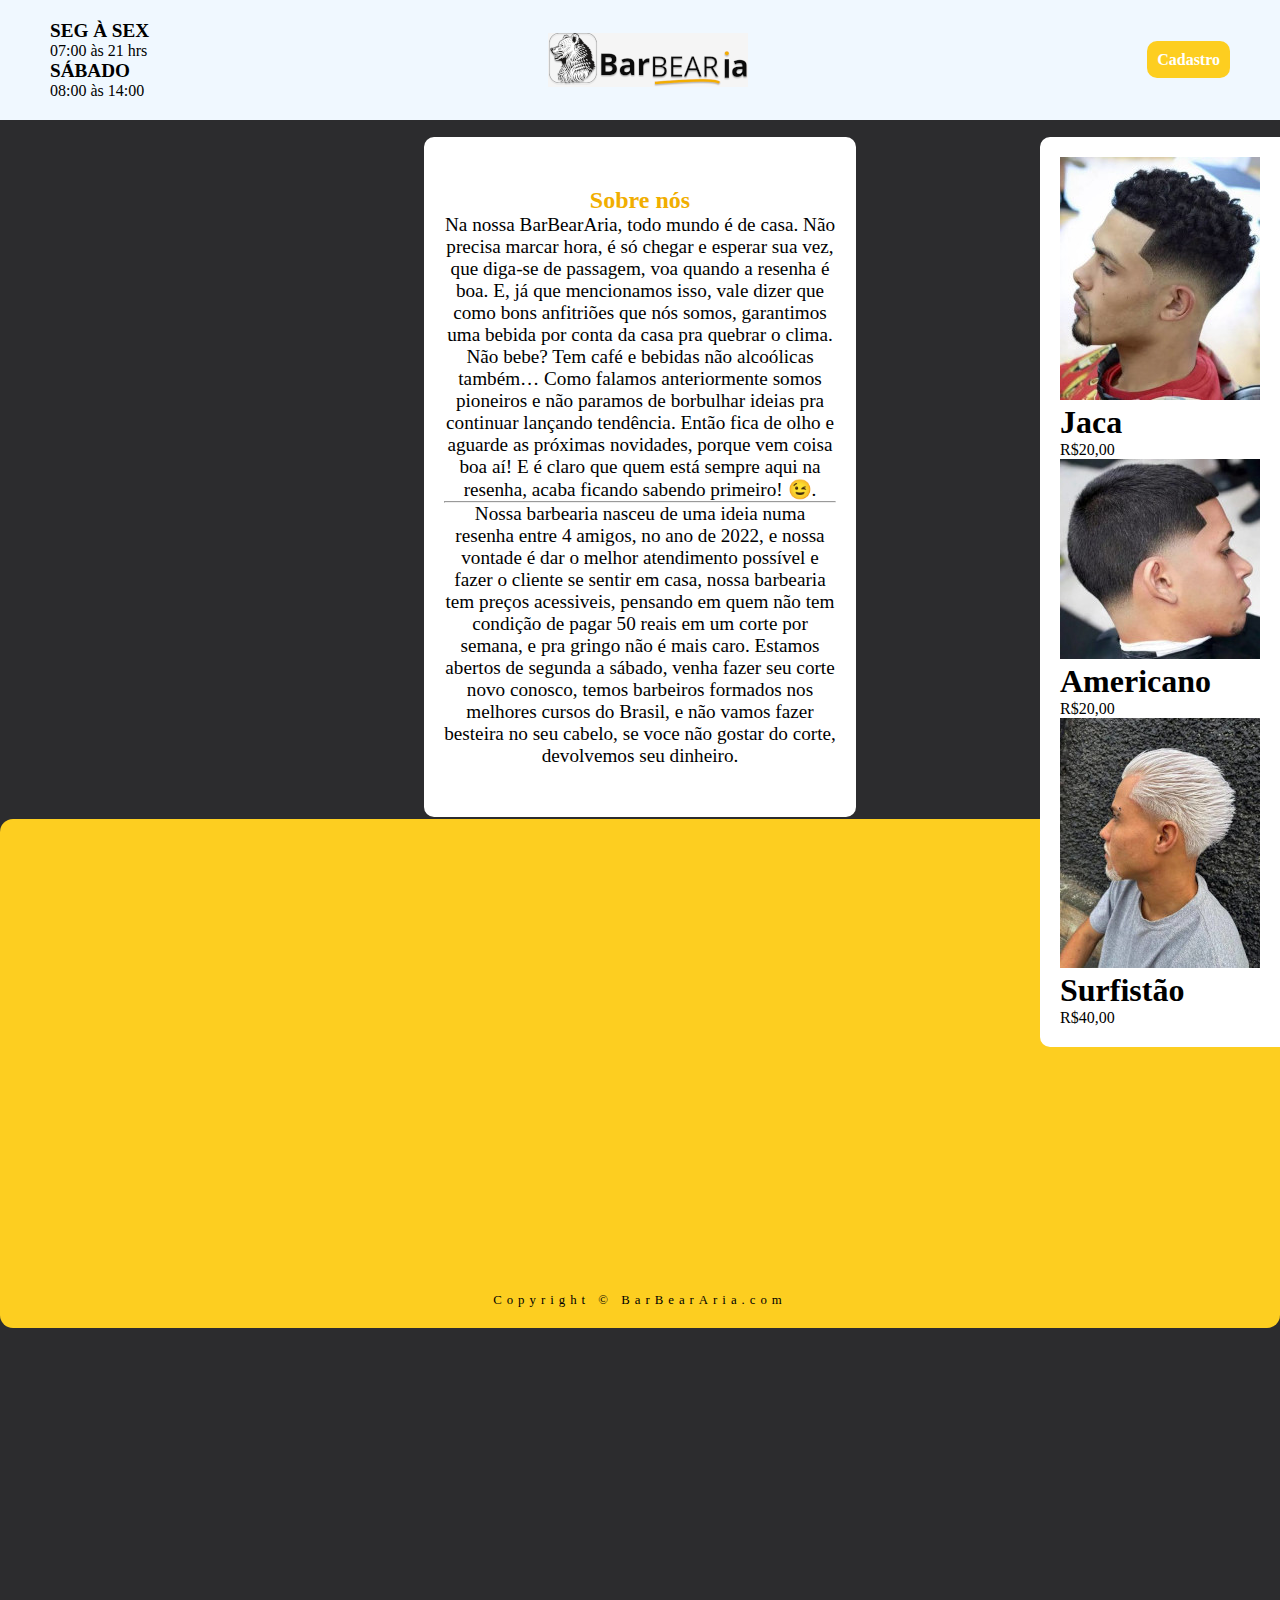
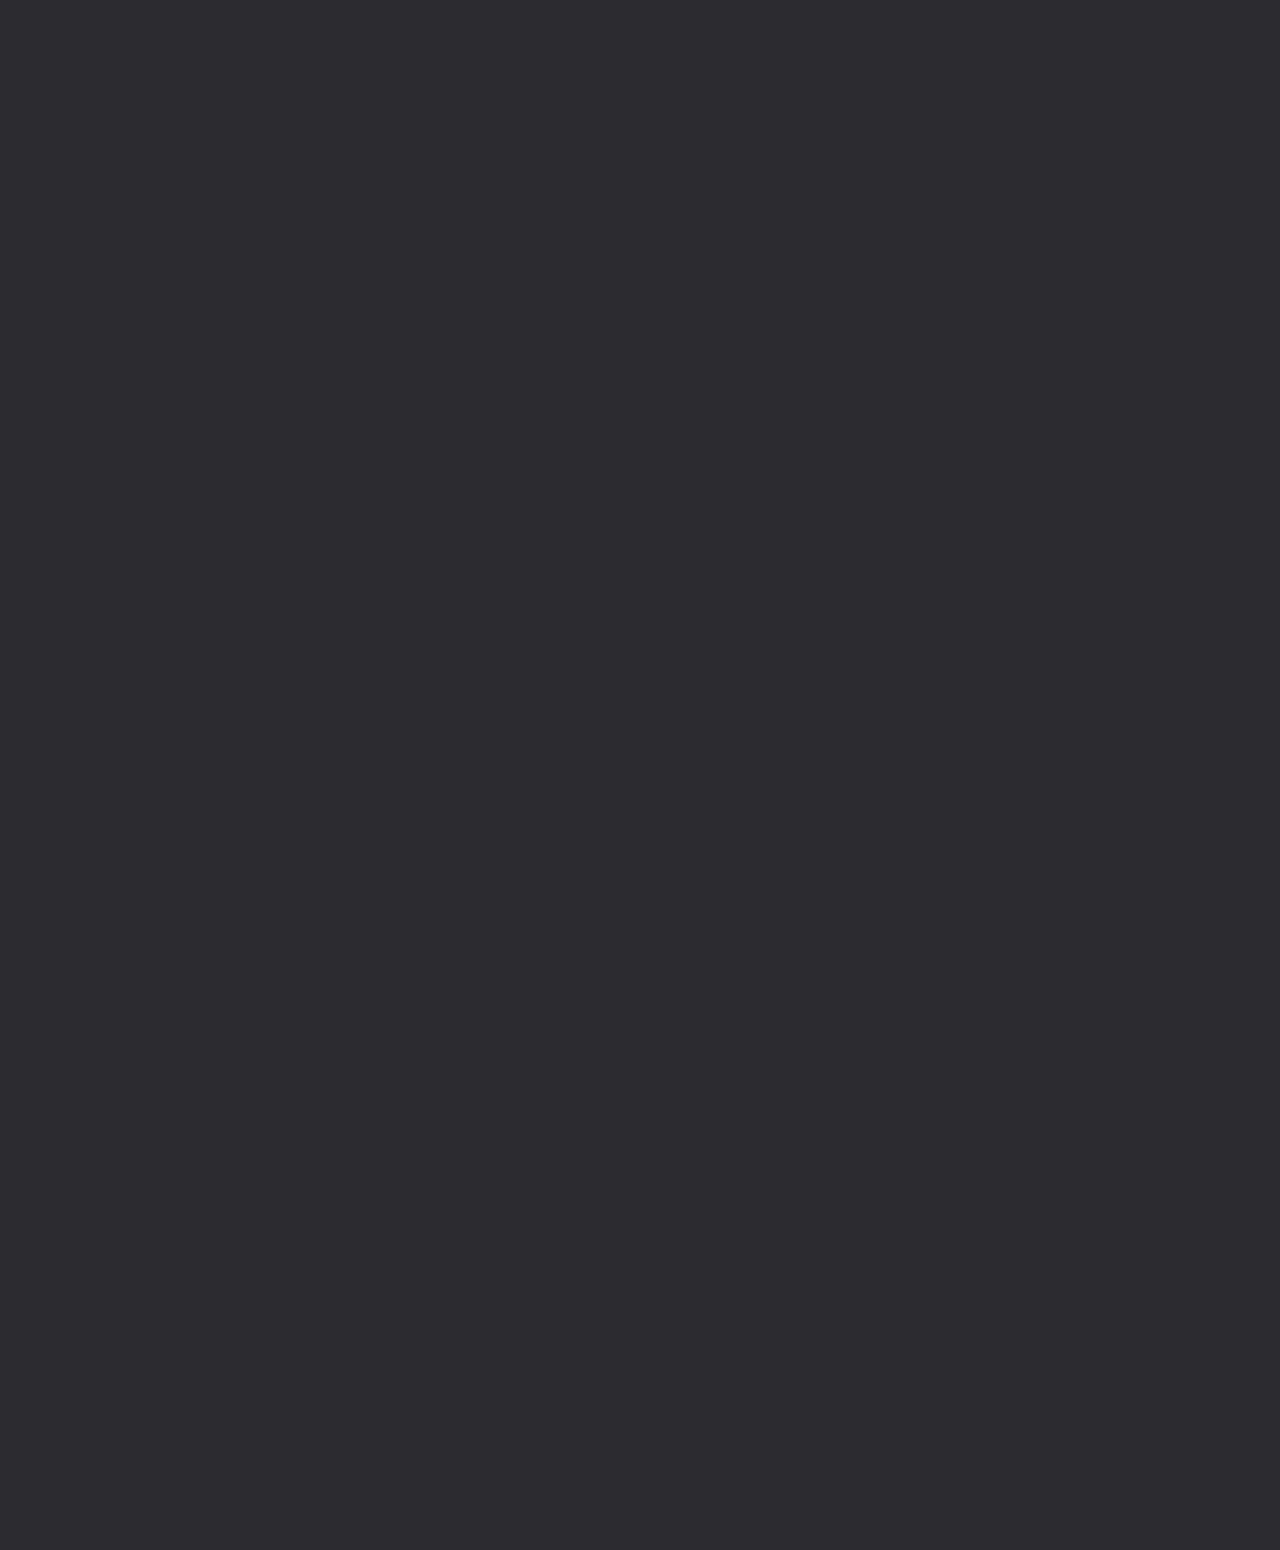
<file: Barbearia-main/aba2.html>
<!DOCTYPE html>
<html lang="pt-br">
<head>
    <meta charset="UTF-8">
    <meta http-equiv="X-UA-Compatible" content="IE=edge">
    <meta name="viewport" content="width=device-width, initial-scale=1.0">
    <link rel="shortcut icon" href="img/favicon.jpg" type="image/x-icon">
    <link rel="stylesheet" href="css/style.css">
    <link href="https://cdn.jsdelivr.net/npm/bootstrap@5.1.3/dist/css/bootstrap.min.css" rel="stylesheet" integrity="sha384-1BmE4kWBq78iYhFldvKuhfTAU6auU8tT94WrHftjDbrCEXSU1oBoqyl2QvZ6jIW3" crossorigin="anonymous">
    <title>BarBEARia</title>
</head>
<body> 
  <div class="div_body">
    <header>
      <div class="let">
        <h1>SEG À SEX</h1>
        
        <p>07:00 às 21 hrs</p> 
        <h1>SÁBADO </h1> 
        
        <p style="margin-bottom: 0;">08:00 às 14:00</p>
      </div>

      <img src="img/logo-barbearia-pitiquinha.png" alt="logo">
        
      <div class="cadastro">
        <a href="form.html">Cadastro</a>
      </div>
    </header>  
    <main>
      <div class="galeria">
        <div class="galeria-conteudo">
          <img src="img/jaca3.jpg">
          <h1>Jaca</h1>
          <p>R$20,00</p>
        </div>
       
        <div class="galeria-conteudo">
          <img src="img/americano.jpg">
          <h1>Americano</h1>
          <p>R$20,00</p>
        </div>
        
        <div>
        <img src="img/surfistão.jpg" alt="corte surfistão">
        <h1>Surfistão</h1>
        <p>R$40,00</p>
      </div>
        
        
        <!-- <img src="img/jaca3.jpg" alt="corte jaca">

        <h1>Jaca</h1>
        <p>R$20,00</p>

        <br>

        <img src="img/americano.jpg" alt="corte americano">

        <br>

        <h1>Americano</h1>
        <p>R$20,00</p>

        <br>

        <img src="img/surfistão.jpg" alt="corte surfistão">

        <br>

        <h1>Surfistão</h1>
        <p>R$40,00</p>

        <br>

        <img src="img/calvao.de.cria.webp" alt="calvao de cria">

        <h1>Calvão de Cria</h1>
        <p>R$60,00</p>

        <br>

        <img src="img/calvao-de-origem1.webp">
        <h1>?????</h1>
        <p>nós te pagamos para fazer isso</p>

        <br>

        <img src="img/calvao-de-origem2.webp">
        <h1>Nike</h1>
        <p>R$100,00</p> -->
      
      </div>

      <div class="sobre">
  <h2>Sobre nós</h2>

        <p>Na nossa BarBearAria, todo mundo é de casa. Não precisa marcar hora, é só chegar e esperar sua vez, que diga-se de passagem, voa quando a resenha é boa. E, já que mencionamos isso, vale dizer que como bons anfitriões que nós somos, garantimos uma bebida por conta da casa pra quebrar o clima. Não bebe? Tem café e bebidas não alcoólicas também…

        Como falamos anteriormente  somos pioneiros e não paramos de borbulhar ideias pra continuar lançando tendência. Então fica de olho e aguarde as próximas novidades, porque vem coisa boa aí!
          
        E é claro que quem está sempre aqui na resenha, acaba ficando sabendo primeiro! 😉. 
        <hr id="hr">

        <p> Nossa barbearia nasceu de uma ideia numa resenha entre 4 amigos, no ano de 2022, e nossa vontade é dar o melhor atendimento possível e fazer o cliente se sentir em casa, nossa barbearia tem preços acessiveis, pensando em quem não tem condição de pagar 50 reais em um corte por semana, e pra gringo não é mais caro. Estamos abertos de segunda a sábado, venha fazer seu corte novo conosco, temos barbeiros formados nos melhores cursos do Brasil, e não vamos fazer besteira no seu cabelo, se voce não gostar do corte, devolvemos seu dinheiro.</p>
      </div>

    </main>
    <section class="rodape">
    <div class="mapa iframe">
      <iframe src="https://www.google.com/maps/embed?pb=!1m18!1m12!1m3!1d3677.4550517346333!2d-43.39128868531646!3d-22.822647985054665!2m3!1f0!2f0!3f0!3m2!1i1024!2i768!4f13.1!3m3!1m2!1s0x9963f31ae0d2bd%3A0x2fa271f7b2268114!2sR.%20Javata%2C%20522%20-%20Anchieta%2C%20Rio%20de%20Janeiro%20-%20RJ%2C%2021655-400!5e0!3m2!1spt-BR!2sbr!4v1660617330589!5m2!1spt-BR!2sbr" width="600" height="450" style="border:0;" allowfullscreen="" loading="lazy" referrerpolicy="no-referrer-when-downgrade"></iframe>
    </div>

    <footer>
      <p>Copyright &copy; BarBearAria.com</p>
    </footer>
    </section>
  </div>

  <script src="https://cdn.jsdelivr.net/npm/bootstrap@5.1.3/dist/js/bootstrap.bundle.min.js" integrity="sha384-ka7Sk0Gln4gmtz2MlQnikT1wXgYsOg+OMhuP+IlRH9sENBO0LRn5q+8nbTov4+1p" crossorigin="anonymous"></script>
</body>
</html>
</file>
<file: Barbearia-main/css/style.css>
*{
   margin: 0;
   padding: 0;
   box-sizing: border-box;
}

.div_body {
   height: 350vh;
   background-color: #2c2c2e;
}

header{
   background-color: aliceblue;
   width: 100%;
   padding: 20px 50px;

   display: flex;
   justify-content: space-between;
   align-items: center;
}


.let h1 {
   font-size: 1.2em;
}

.let p {
   font-size: 1em;
}

.imglogo{
   max-height: 40px;
}


.cadastro a {
   color: white;
   text-decoration: none;
   background-color: #FDCE20;
   text-align: center;
   border-radius: 10px;
   padding: 10px; 
   font-weight: bold;
  transition-duration: 2s;
}

.cadastro a:hover{
   background-color: yellow;
   color: black;
}

main {
   padding: 17px 100px;
   position: relative;
}

.galeria{
   width: auto;
   background-color: white;
   border-radius: 10px 0 0 10px;
   padding: 20px;
   padding-bottom: -20cm;
   display: flex;
   flex-direction: column;
   justify-content: center;
   align-items: center;
   position: absolute;
   right: 0;
}



.sobre{
   background-color: white;
   border-radius: 10px;
   text-align: center;
   padding: 50px 20px;
   padding: -10px;
   margin-left: 30%;
   height: 20%;
   width:40% ; 
}

.sobre h2{
   color: #f1ae00;
}

.sobre p {
   font-size: 1.2em;
} 


.mapa iframe{
   width: 100%;
   height: 450px;
}



.rodape{
   background-color: #FDCE20;
   padding: 20px;
   padding-left: 5;
   color: rgb(0, 0, 0);
   text-align: center;
   font-size: 0.8em;
   letter-spacing: 5px;
   margin-bottom: 10px;
   border-radius: 13px;
   margin-top: -15px;
}
</file>
